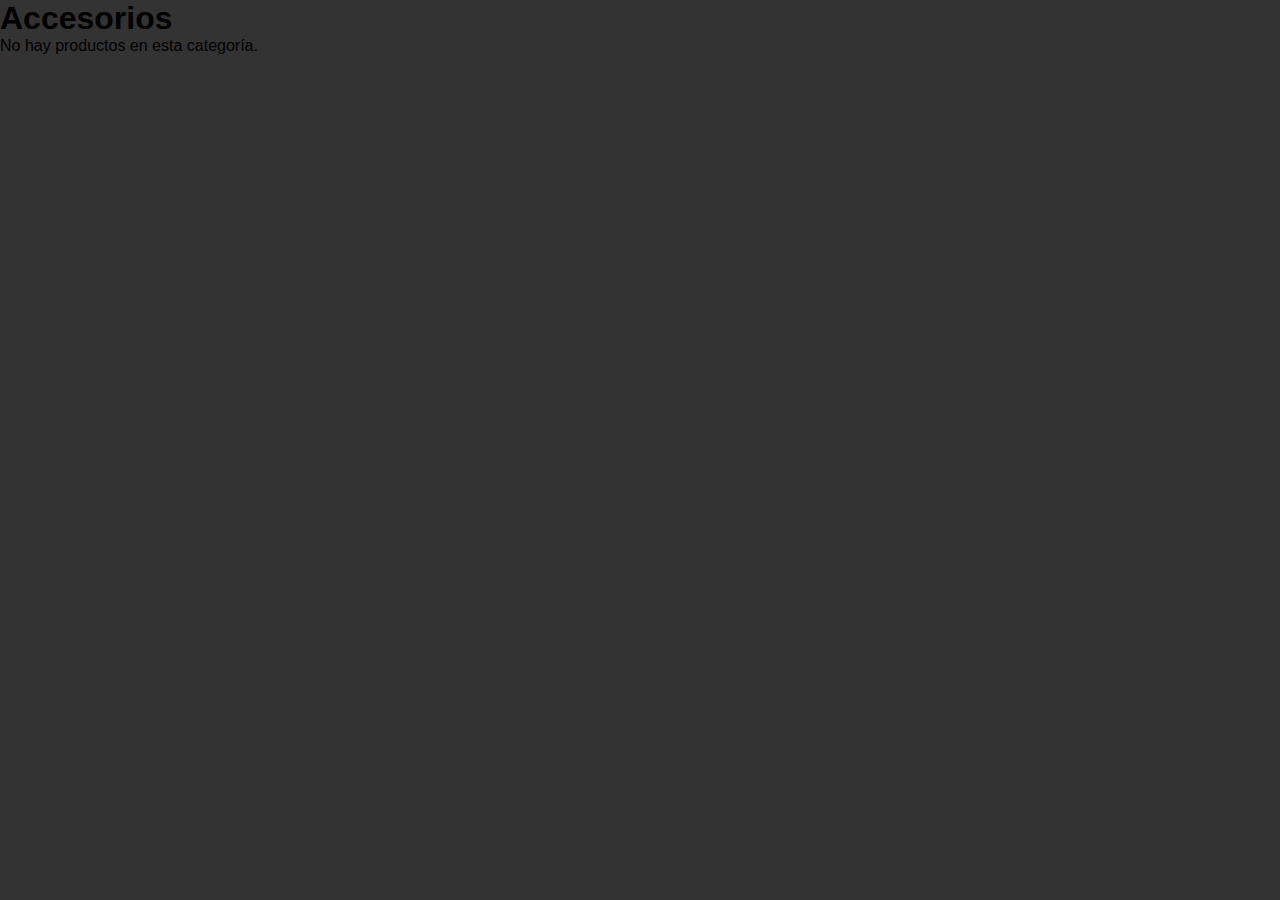
<file: accesorios.html>
<!DOCTYPE html>
<html lang="es">
<head>
    <meta charset="UTF-8">
    <meta name="viewport" content="width=device-width, initial-scale=1.0">
    <title>Accesorios</title>
    <link rel="stylesheet" href="MainPage.css">
</head>
<body>
    <h1>Accesorios</h1>
    <div class="product-grid">
        <!-- Aquí se mostrarán los productos de la categoría "Accesorios" -->
    </div>
    <script src="categoria.js"></script>
</body>
</html>
</file>
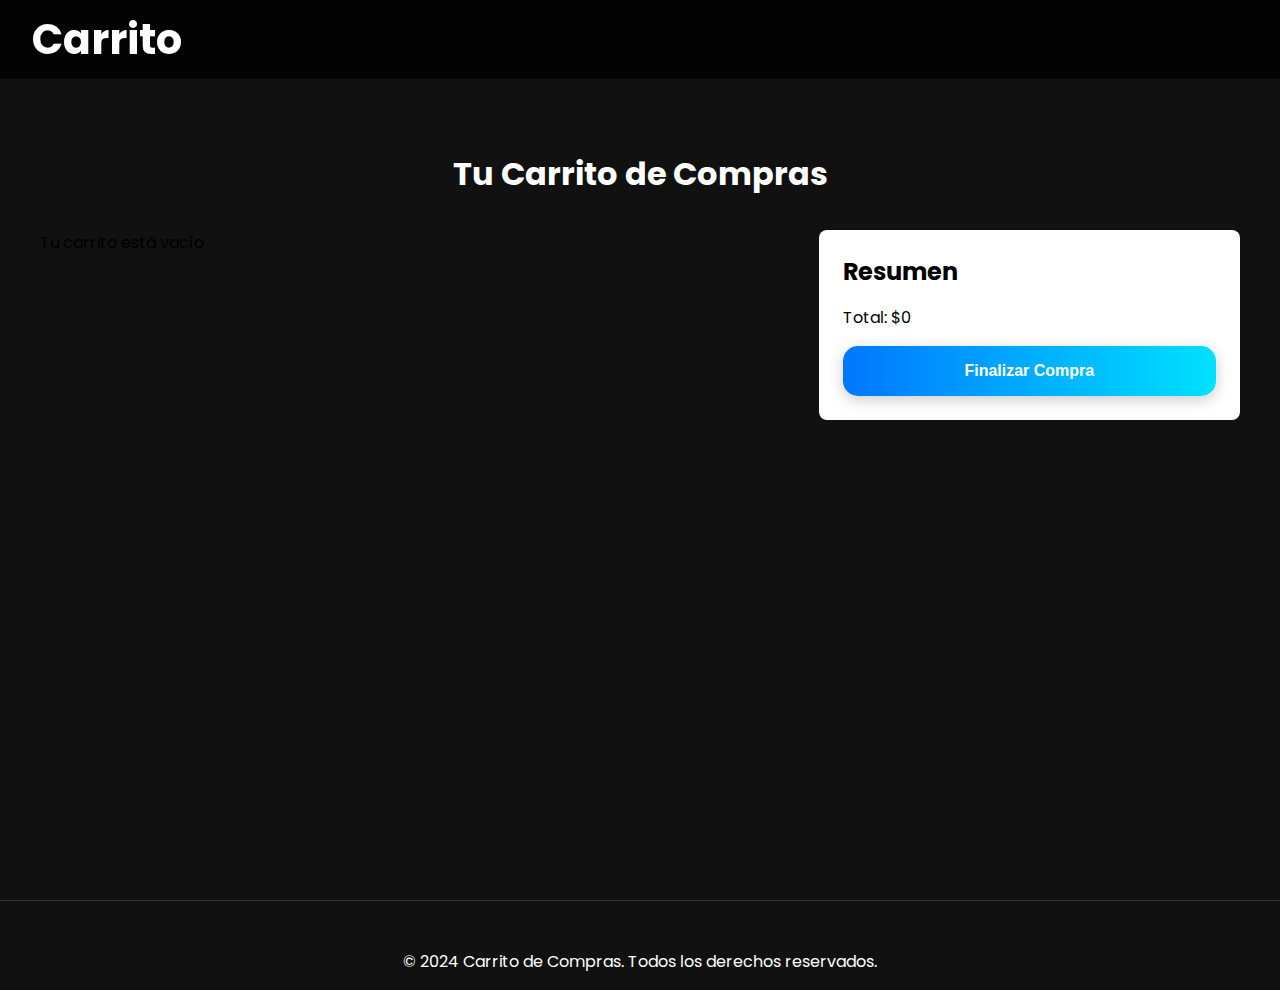
<file: carrito.html>
<!DOCTYPE html>
<html lang="es">
<head>
    <meta charset="UTF-8">
    <meta name="viewport" content="width=device-width, initial-scale=1.0">
    <title>Carrito de Compras</title>
    <link rel="stylesheet" href="carrito.css">
    <link href="https://fonts.googleapis.com/css2?family=Poppins:wght@300;400;600&display=swap" rel="stylesheet">
</head>
<body>
    <header>
        <nav>
            <div class="logo">
                <h1 style="color: white;">Carrito</h1>
            </div>
        </nav>
    </header>

    <section class="cart-page">
        <h1>Tu Carrito de Compras</h1>
        <div class="cart-container">
            <!-- Contenedor para mostrar los productos en el carrito -->
            <div class="cart-items">
                <!-- Los productos se cargarán aquí mediante JavaScript -->
            </div>

            <!-- Resumen del carrito -->
            <div class="cart-summary">
                <h2>Resumen</h2>
                <div id="cartTotalContainer">
                    <p>Total: <span id="cartTotal">$0</span></p>
                </div>
                <button class="checkout-btn" onclick="finalizarCompra()">Finalizar Compra</button>
            </div>
        </div>
    </section>

    <!-- Notificaciones flotantes -->
    <div id="toast-container"></div>

    <footer>
        <p>© 2024 Carrito de Compras. Todos los derechos reservados.</p>
    </footer>

    <script src="carrito.js"></script>
</body>
</html>
</file>
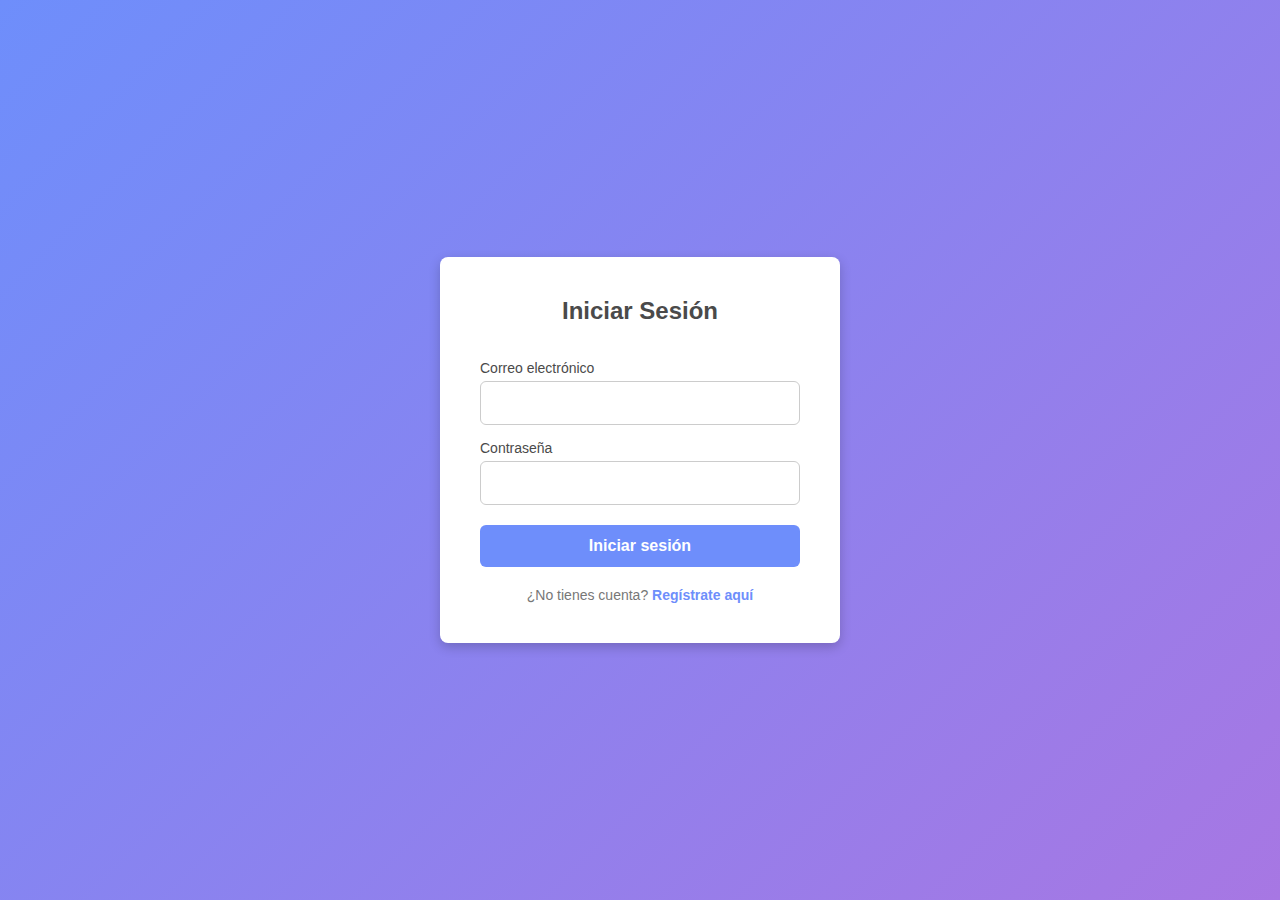
<file: login.html>
<!DOCTYPE html>
<html lang="es">
<head>
    <meta charset="UTF-8">
    <meta name="viewport" content="width=device-width, initial-scale=1.0">
    <link rel="stylesheet" href="login.css">
    <title>Iniciar Sesión</title>
    <link rel="stylesheet" href="login.css">
</head>
<body>
    <div class="login-container">
        <h2>Iniciar Sesión</h2>
        <form id="login-form">
            <label for="email">Correo electrónico</label>
            <input type="email" id="email" name="email" required>

            <label for="password">Contraseña</label>
            <input type="password" id="password" name="password" required>

            <button type="submit">Iniciar sesión</button>
        </form>
        <p>¿No tienes cuenta? <a href="z.html">Regístrate aquí</a></p>
    </div>

    <script src="login.js"></script>
</body>
</html>
</file>
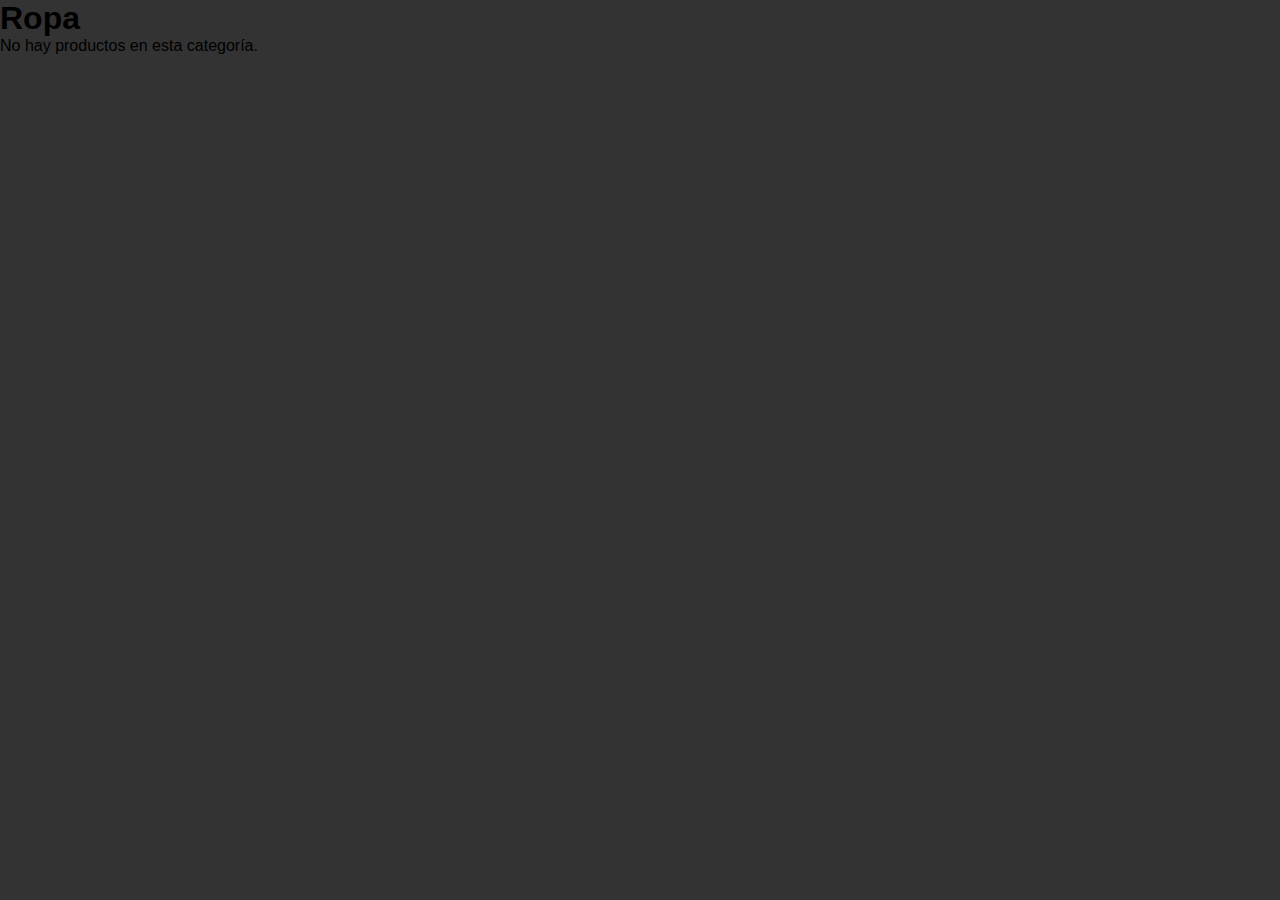
<file: ropa.html>
<!DOCTYPE html>
<html lang="es">
<head>
    <meta charset="UTF-8">
    <meta name="viewport" content="width=device-width, initial-scale=1.0">
    <title>Ropa</title>
    <link rel="stylesheet" href="MainPage.css">
</head>
<body>
    <h1>Ropa</h1>
    <div class="product-grid">
                <!-- Aquí se supone que salen los productos de la categoría "Ropa" -->
    </div>
    <script src="categoria.js"></script>
</body>
</html>
</file>
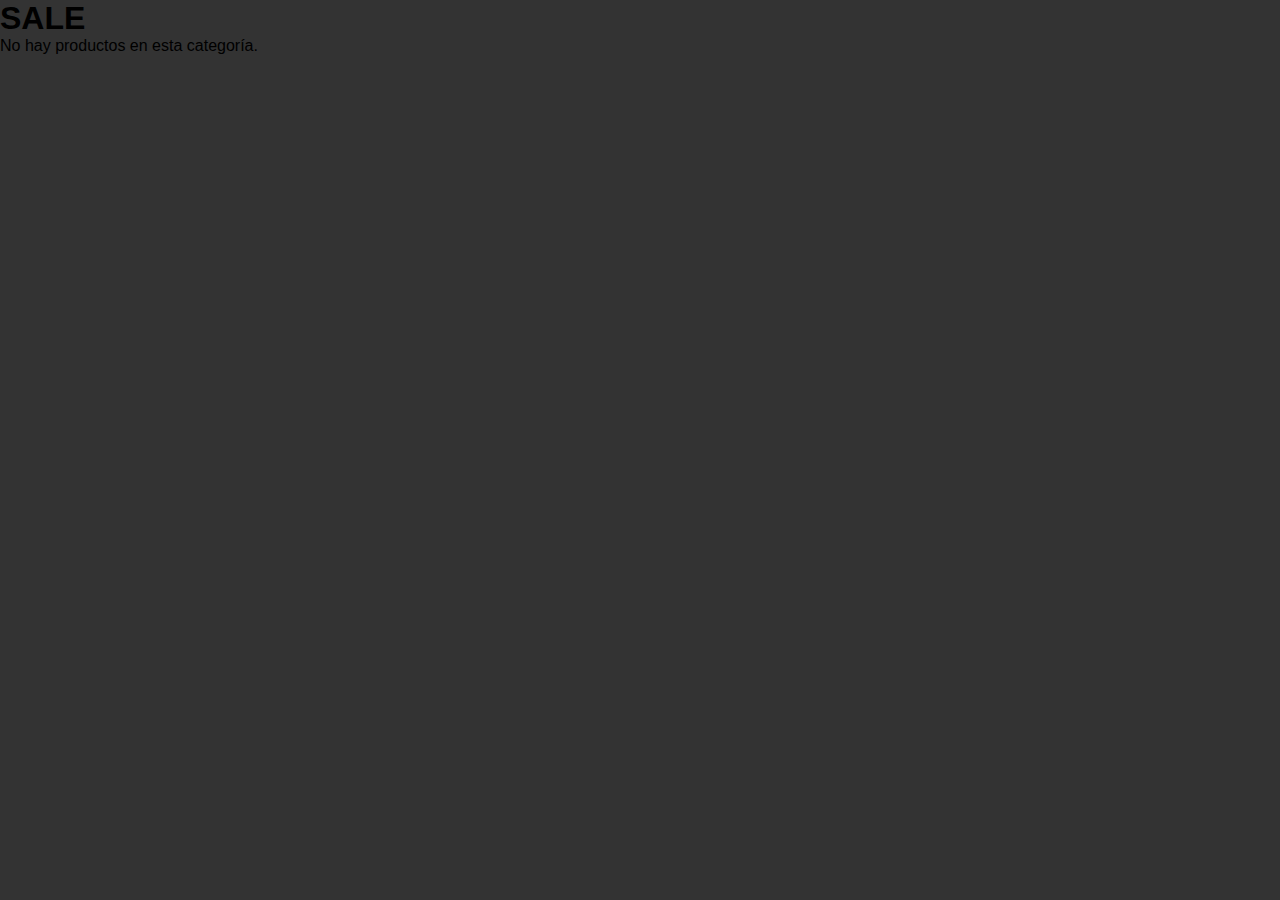
<file: sale.html>
<!DOCTYPE html>
<html lang="es">
<head>
    <meta charset="UTF-8">
    <meta name="viewport" content="width=device-width, initial-scale=1.0">
    <title>SALE</title>
    <link rel="stylesheet" href="MainPage.css">
</head>
<body>
    <h1>SALE</h1>
    <div class="product-grid">
        <!-- Aquí se mostrarán los productos en oferta -->
    </div>
    <script src="categoria.js"></script>
</body>
</html>
</file>
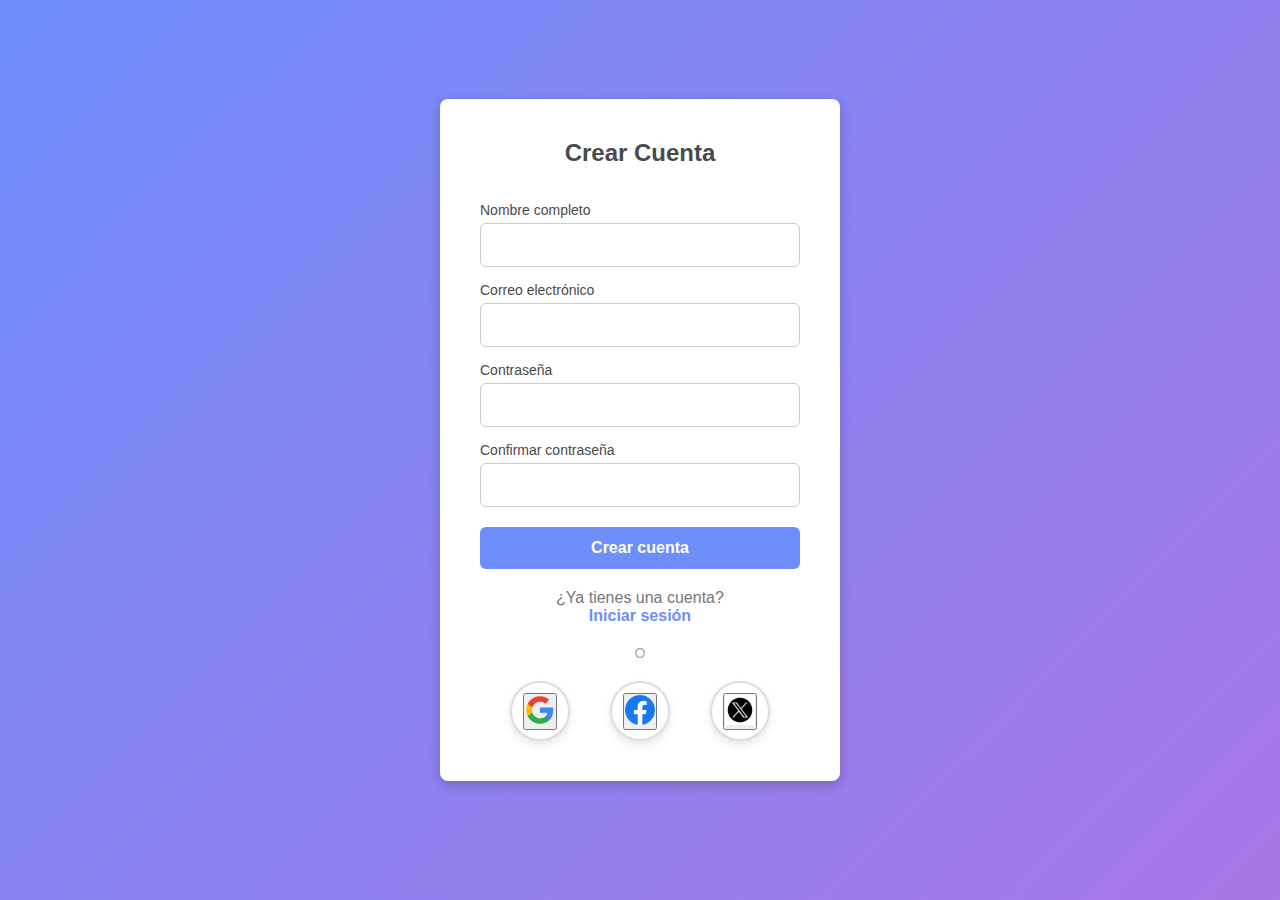
<file: z.html>
<!DOCTYPE html>
<html lang="es">
<head>
    <meta charset="UTF-8">
    <meta name="viewport" content="width=device-width, initial-scale=1.0">
    <link rel="stylesheet" href="z.css">
    <title>Crear Cuenta</title>
</head>
<body>
    <div class="container">
        <div class="card">
            <h2>Crear Cuenta</h2>
            <form id="register-form">
                <label for="nombre">Nombre completo</label>
                <input type="text" id="nombre" name="nombre" required>
                
                <label for="email">Correo electrónico</label>
                <input type="email" id="email" name="email" required>
                
                <label for="password">Contraseña</label>
                <input type="password" id="password" name="password" required>
                
                <label for="confirm-password">Confirmar contraseña</label>
                <input type="password" id="confirm-password" name="confirm-password" required>
                
                <button type="submit">Crear cuenta</button>
            </form>
        </div>
        
        <div class="card login-card">
            <p>¿Ya tienes una cuenta?</p>
            <a href="/iniciar-sesion" class="login-link">Iniciar sesión</a>
        </div>

        <div class="divider">
            <span>O</span>
        </div>

        <div class="container2">
            <!-- Botón de Google -->
            <a href="https://www.google.com" target="_blank" class="google-btn">
                <button>
                    <img src="Assets/Google__G__logo.svg.png" alt="Google Logo">
                </button>
            </a>

            <!-- Botón de Facebook -->
            <a href="https://www.facebook.com" target="_blank" class="facebook-btn">
                <button>
                    <img src="Assets/Facebook_Logo_(2019).png.webp" alt="Facebook Logo">
                </button>
            </a>

            <!-- Botón de Twitter X -->
            <a href="https://www.twitter.com" target="_blank" class="X-btn">
                <button>
                    <img src="Assets/nuevo-logotipo-twitter-x-2023-descarga-vector-oficial-logotipo-twitter-x_691560-10797.avif" alt="Twitter X Logo">
                </button>
            </a>
        </div>
    </div>
    
    <script src="registro.js"></script>
</body>
</html>
</file>
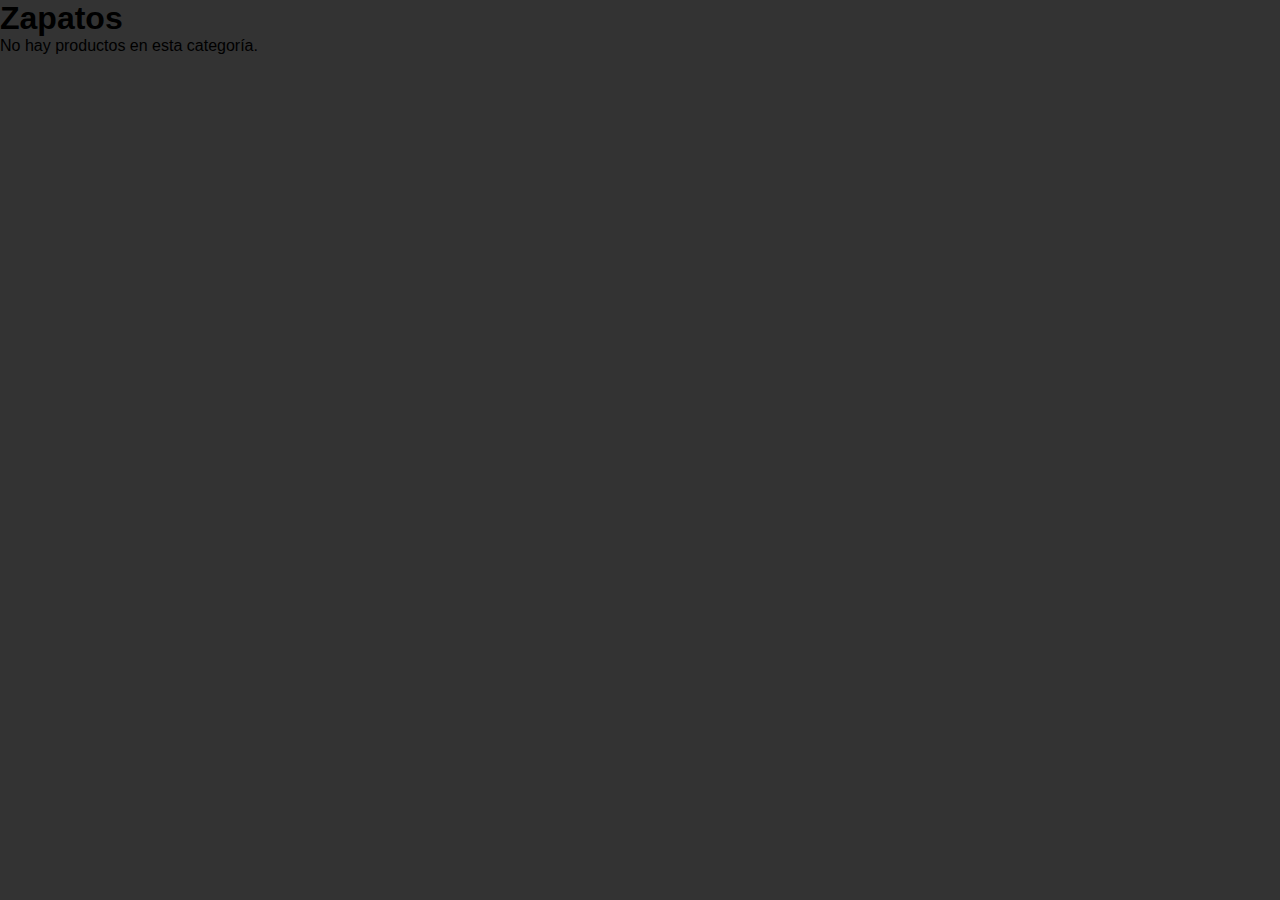
<file: zapatos.html>
<!DOCTYPE html>
<html lang="es">
<head>
    <meta charset="UTF-8">
    <meta name="viewport" content="width=device-width, initial-scale=1.0">
    <title>Zapatos</title>
    <link rel="stylesheet" href="MainPage.css">
</head>
<body>
    <h1>Zapatos</h1>
    <div class="product-grid">
        <!-- Aquí se mostrarán los productos de la categoría "Zapatos" -->
    </div>
    <script src="categoria.js"></script>
</body>
</html>
</file>
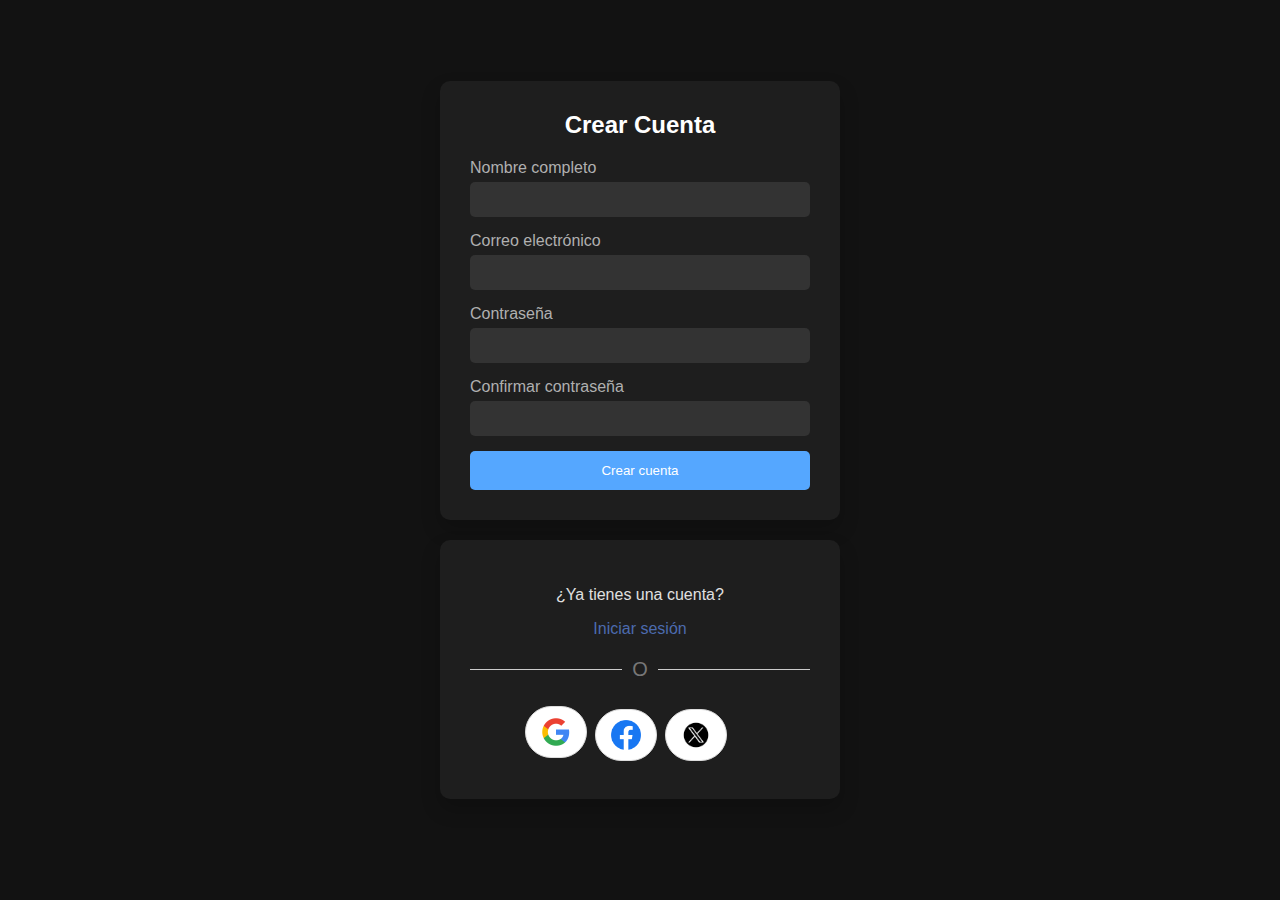
<file: Crear Cuenta/z.html>
<!DOCTYPE html>
<html lang="es">
    <link rel="stylesheet" href="z.css">
<head>
    <body>
        <div class="container">
            <div class="card">
                <h2>Crear Cuenta</h2>
                <form action="#" method="post">
                    <label for="nombre">Nombre completo</label>
                    <input type="text" id="nombre" name="nombre" required>
                    
                    <label for="email">Correo electrónico</label>
                    <input type="email" id="email" name="email" required>
                    
                    <label for="password">Contraseña</label>
                    <input type="password" id="password" name="password" required>
                    
                    <label for="confirm-password">Confirmar contraseña</label>
                    <input type="password" id="confirm-password" name="confirm-password" required>
                    
                    <button type="submit">Crear cuenta</button>
                </form>
            </div>
            
            <div class="card login-card">
                <p>¿Ya tienes una cuenta?</p>
                <a href="/iniciar-sesion" class="login-link">Iniciar sesión</a>
            </form>
            <div class="divider">
                <span>O</span>
            </div>
            <div class="container2">
            <button class="google-btn">
                <img src="Google__G__logo.svg.png" alt="Google__G__logo">
                
            </button>
            <button class="facebook-btn">
                <img src="Facebook_Logo_(2019).png.webp" alt="Facebook_F_Logo">
                
            </button>
            <button class="X-btn">
                <img src="nuevo-logotipo-twitter-x-2023-descarga-vector-oficial-logotipo-twitter-x_691560-10797.avif" 
                alt="Twitter_X_Logo">
            
            </div>
        </div>
</body>
</html>
</file>
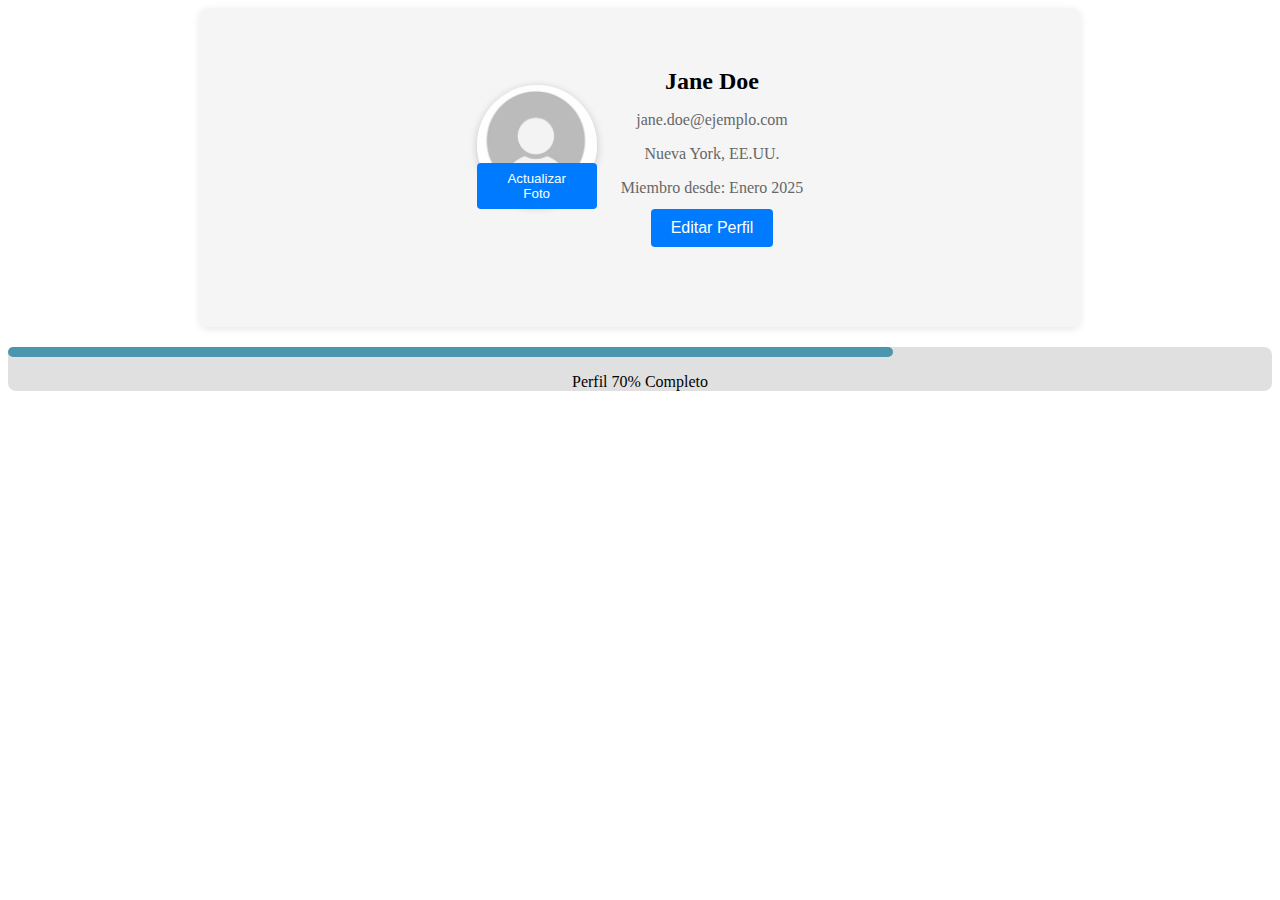
<file: Perfil de Usuario/x.html>
<!DOCTYPE html>
<html lang="es">
<head>
    <meta charset="UTF-8">
    <meta name="viewport" content="width=device-width, initial-scale=1.0">
    <title>Perfil - Tienda de Ropa</title>
    <link rel="stylesheet" href="x.css">
</head>
<body>
    <div class="perfil-contenedor">
        <div class="perfil-header">
          <div class="perfil-imagen">
            <img src="foto.png" alt="Foto de Perfil">
            <button class="actualizar-foto">Actualizar Foto</button>
          </div>
          <div class="perfil-info">
            <h2 class="perfil-nombre">Jane Doe</h2>
            <p class="perfil-email">jane.doe@ejemplo.com</p>
            <p class="perfil-ubicacion">Nueva York, EE.UU.</p>
            <p class="perfil-desde">Miembro desde: Enero 2025</p>
            <button class="editar-perfil-btn">Editar Perfil</button>
          </div>
        </div>
        <div class="perfil-estadisticas">
          <!-- Contenido de estadísticas -->
        </div>
        <div class="perfil-preferencias">
          <!-- Contenido de preferencias -->
        </div>
      </div>
      
      <div class="editar-perfil-modal hidden">
        <div class="modal-content">
          <span class="close-button">&times;</span>
          <h2>Editar Perfil</h2>
          <form>
            <label for="nombre">Nombre:</label>
            <input type="text" id="nombre" value="Jane Doe">
            <label for="email">Email:</label>
            <input type="email" id="email" value="jane.doe@ejemplo.com">
            <label for="ubicacion">Ubicación:</label>
            <input type="text" id="ubicacion" value="Nueva York, EE.UU.">
            <button type="submit" class="guardar-perfil-btn">Guardar</button>
          </form>
        </div>
      </div>
      <div class="perfil-progreso">
        <div class="barra-progreso" style="width: 70%;"></div>
        <p>Perfil 70% Completo</p>
    </div>
    <div id="notificacion" class="notificacion hidden">Perfil actualizado con éxito!</div>    

     <script src="x.js"></script>         
</body>
</html>
</file>
<file: MainPage.css>
* {
    margin: 0;
    padding: 0;
    box-sizing: border-box;
}

body {
    font-family: Arial, sans-serif;
    background-color: rgba(0, 0, 0, 0.8);
}

header {
    background-color: rgba(0, 0, 0, 0.8);
    position: fixed;
    width: 100%;
    z-index: 1000;
    padding: 0.5rem 2rem;
    font-size: 1.3rem;
}

nav {
    display: flex;
    justify-content: space-between;
    align-items: center;
}

.logo {
    display: flex;
    align-items: center;
}

.logo img {
    height: 100%; 
    width: auto;
    max-width: 150px; /
}

.logo img {
    max-height: 70% !important;
    width: auto !important;
    object-fit: contain !important;
}

.about-us {
    background-color: #111;
    padding: 4rem 2rem;
}

.about-container {
    display: flex;
    max-width: 1200px;
    margin: 0 auto;
    align-items: center;
}

.about-image {
    flex: 1;
    margin-right: 1.6rem;
}

.about-image img {
    width: 70%;
    height: auto;
    border-radius: 15px;
    box-shadow: 0 6px 15px rgba(255, 255, 255, 0.436);
    transition: transform 0.4s ease;
}

.about-image img:hover {
    transform: translateY(-7px); /* Efecto pal mouse */
}


.about-content {
    flex: 1;
}

.about-content h2 {
    color: #259dff;
    font-size: 2rem;
    margin-bottom: 1rem;
}

.about-content p {
    color: #ffffff;
    line-height: 1.6;
}

@media (max-width: 768px) {
    .about-container {
        flex-direction: column;
    }

    .about-image {
        margin-right: 0;
        margin-bottom: 2rem;
    }
}

.menu {
    display: flex;
    list-style-type: none;
    gap: 2rem;
    margin: 0;
    padding: 0;
}

.menu a {
    color: #ffffff;
    text-decoration: none;
    font-weight: 500;
    transition: opacity 0.3s ease;
}

.menu a:hover {
    opacity: 0.8;
}

.icons {
    display: flex;
    gap: 1rem;
    size: 4rem;
}

.cart-icon, .profile-icon {
    color: #ffffff;
    font-size: 2rem;
    text-decoration: none;
}

.profile-icon {
    color: #ffd700; /* Dorado */
}

/* Responsive design */ 
@media (max-width: 768px) {
    nav {
        flex-direction: column;
        align-items: flex-start;
    }

    .menu {
        margin-top: 1rem;
        flex-direction: column;
        align-items: flex-start;
        width: 100%;
    }

    .icons {
        margin-top: 1rem;
    }
}
.cart-icon {
    color: #ffffff;
    font-size: 1.2rem;
    text-decoration: none;
}

.profile-icon {
    color: #259dff;
    font-size: 1.2rem;
    text-decoration: none;
}

.main-page {
    padding-top: 80px; 
    background-color: #111;
    color: #fff;
}

.search-section {
    background-color: #222;
    padding: 2rem;
    text-align: center;
}

.search-form {
    display: flex;
    justify-content: center;
    margin-top: 1rem;
}

.search-form input {
    padding: 0.5rem 1rem;
    font-size: 1rem;
    border: none;
    border-radius: 4px 0 0 4px;
    width: 300px;
}

.search-form button {
    padding: 0.5rem 1rem;
    font-size: 1rem;
    border: none;
    background-color: #63b9fa;
    color: #000;
    border-radius: 0 7px 7px 0;
    cursor: pointer;
}

.product-list, .favorites {
    padding: 2rem;
}

.product-list h2 {
    text-align: center;
    margin-bottom: 4.5rem;
    color: #ffffff;
    font-size: 2rem;
}

.product-grid {
    display: grid;
    grid-template-columns: repeat(auto-fill, minmax(250px, 1fr));
    gap: 3rem;
}

.product-card {
    background-color: #222;
    border-radius: 10px;
    overflow: hidden;
    box-shadow: 0 4px 6px rgba(0, 0, 0, 0.1);
    transition: transform 0.3s ease, box-shadow 0.3s ease;
}

.product-card:hover {
    transform: translateY(-25px);
}
                                                    /* TARJETA PRINCIPAL*/

.product-card img {
    width: 100%;
    height: 300px;
    object-fit: cover;
}

.product-info {
    padding: 1rem;
}

.product-info h3 {
    margin: 0 0 0.5rem 0;
    font-size: 1.2rem;
}

.favorites {
    padding: 2rem;
    background-color: #111;
}

.favorite-btn {
    display: block;
    width: 100%;
    padding: 1rem;
    background-color: #63b9fa;
    color: #000;
    border: none;
    border-radius: 15px;
    font-size: 1rem;
    font-weight: bold;
    cursor: pointer;
    margin-top: 1rem;
    transition: background-color 0.3s ease;
}

.checkout-btn:hover {
    background-color: #00e1ff;
}

.favorites h2 {
    color: #ffffff;
    text-align: center;
    margin-bottom: 4rem;
    font-size: 2rem;
}

.favorite-items {
    display: flex;
    flex-direction: column;
    gap: 1.5rem;
}

.favorite-card {
    display: flex;
    background-color: #222;
    border-radius: 8px;
    overflow: hidden;
    margin-left: 100px;
    margin-right: 100px;
    margin-bottom: 20px;
    box-shadow: 0 4px 6px rgba(0, 0, 0, 0.1);
    transition: transform 0.3s ease, box-shadow 0.3s ease;
}

.favorite-card:hover {
    transform: translateY(-20px);
    box-shadow: 0 6px 12px rgba(0, 0, 0, 0.2);
}


.favorite-card img {
    width: auto;
    height: 300px;
    object-fit: cover;
    flex-direction: row;
}

.favorite-info {
    flex: 1;
    padding: 1.5rem;
    display: flex;
    flex-direction: column;
}

.favorite-info h3 {
    margin: 0 0 0.5rem 0;
    font-size: 1.4rem;
    color: #ffffff;
}

.favorite-info .price {
    font-size: 1.2rem;
    font-weight: bold;
    margin-bottom: 0.5rem;
}

.favorite-info .description {
    font-size: 0.9rem;
    margin-bottom: 1rem;
    color: #ccc;
}

.favorite-actions {
    display: flex;
    justify-content: space-between;
    align-items: center;
    margin-top: auto;
}

.add-to-cart {
    padding: 0.5rem 1rem;
    background-color: #63b9fa;
    color: #000;
    border: none;
    border-radius: 10px;
    cursor: pointer;
    transition: background-color 0.3s ease;
}

.add-to-cart:hover {
    background-color: #ffeb3b;
}

.remove-favorite {
    background: none;
    border: none;
    color: #ff4136;
    font-size: 1.2rem;
    cursor: pointer;
    transition: color 0.3s ease;
}

.remove-favorite:hover {
    color: #ff725c;
}

                                                /* Responsive design */
@media (max-width: 768px) {
    .favorite-card {
        flex-direction: column;
    }

    .favorite-card img {
        width: 100%;
        height: 200px;
    }
}

                                                /* SECCIÓN CON LOS TIPOS DE COSAS */

.container {
    max-width: 1200px;
            margin: 0 auto;
            padding: 40px 20px;
}

.container h2 {
    color: #ffffff;
    text-align: center;
    margin-bottom: 4rem;
    font-size: 2rem;
}

.categories-grid {
            display: grid;
            grid-template-columns: repeat(auto-fit, minmax(250px, 1fr));
            gap: 30px;
 }
 .category-card {
            background-color: #1e1e1e;
            border-radius: 10px;
            overflow: hidden;
            transition: transform 0.3s ease, box-shadow 0.3s ease;
}
.category-card:hover {
            transform: translateY(-20px);
            box-shadow: 0 10px 20px rgba(0, 0, 0, 0.2);
}
.category-image {
            height: 200px;
            overflow: hidden;
}
.category-image img {
            width: 100%;
            height: 300px;
            object-fit: cover;
            transition: transform 0.3s ease;
}
.category-card:hover .category-image img {
            transform: scale(1.30);
}
.category-content {
            padding: 20px;
            text-align: center;
 }
.category-title {
    font-size: 24px;
            margin-bottom: 20px;
            font-weight: bold;
}
.search-more-btn {
            background-color: #63b9fa;
            color: #fff;
            border: none;
            padding: 10px 20px;
            font-size: 16px;
            cursor: pointer;
            border-radius: 10px;
            transition: background-color 0.4s ease;
}
.search-more-btn:hover {
            background-color: #444;
}


footer {
    background-color: #111;
    color: #fff;
    padding: 3rem 2rem 1rem;
    border-top: 1px solid #333;
}

.footer-content {
    display: flex;
    justify-content: space-between;
    flex-wrap: wrap;
    max-width: 1200px;
    margin: 0 auto;
}

.footer-section {
    flex: 1;
    margin-bottom: 2rem;
    min-width: 200px;
}

.footer-section h3 {
    color: #259dff;
    margin-bottom: 1rem;
}

.footer-section ul {
    list-style-type: none;
    padding: 0;
}

.footer-section ul li {
    margin-bottom: 0.5rem;
}

.footer-section a {
    color: #fff;
    text-decoration: none;
    transition: color 0.3s ease;
}

.footer-section a:hover {
    color: #ffffff;
}

.footer-bottom {
    text-align: center;
    margin-top: 2rem;
    padding-top: 1rem;
    border-top: 1px solid #333;
}

@media (max-width: 768px) {
    .footer-content {
        flex-direction: column;
    }
    
    .footer-section {
        margin-bottom: 2rem;
    }
}

/* Botones estilizados */
.btn-details, .btn-add {
    display: inline-block;
    margin: 0.5rem 0;
    padding: 0.8rem 1.5rem;
    text-decoration: none;
    font-size: 1rem;
    border-radius: 8px;
    font-weight: bold;
    transition: all 0.3s ease;
}

.btn-details {
    background-color: #63b9fa;
    color: #000;
}

.btn-details:hover {
    background-color: #0077ff;
    color: #fff;
}

.btn-add {
    background-color: #ffd700;
    color: #000;
    border: none;
    cursor: pointer;
}

.btn-add:hover {
    background-color: #ffc107;
    transform: scale(1.05);
}
</file>
<file: carrito.css>
* {
    margin: 0;
    padding: 0;
    box-sizing: border-box;
}

body {
    font-family: 'Poppins', Arial, sans-serif;
    background-color: rgba(0, 0, 0, 0.8);
}

header {
    background-color: rgba(0, 0, 0, 0.8);
    position: fixed;
    width: 100%;
    z-index: 1000;
    padding: 0.5rem 2rem;
    font-size: 1.3rem;
}

nav {
    display: flex;
    justify-content: space-between;
    align-items: center;
}

.logo img {
    max-height: 70%;
    width: auto;
    object-fit: contain;
}

.about-us {
    background-color: #111;
    padding: 4rem 2rem;
}

.cart-page {
    padding: 150px 2rem 2rem;
    background-color: #111;
    min-height: 100vh;
}

.cart-page h1 {
    color: #ffffff;
    text-align: center;
    margin-bottom: 2rem;
}

.cart-container {
    display: flex;
    gap: 2rem;
    max-width: 1200px;
    margin: 0 auto;
}

.cart-items {
    flex: 2;
}

.cart-item {
    display: flex;
    align-items: center;
    background: linear-gradient(145deg, #222, #333);
    border-radius: 12px;
    box-shadow: 0 6px 10px rgba(0, 0, 0, 0.5);
    padding: 1.5rem;
    margin-bottom: 1.5rem;
    transition: transform 0.3s ease;
}

.cart-item:hover {
    transform: scale(1.03);
}

.cart-item img {
    width: 100px;
    height: 100px;
    object-fit: cover;
    border-radius: 4px;
    margin-right: 1rem;
    transition: transform 0.3s ease, box-shadow 0.3s ease;
}

.cart-item img:hover {
    transform: scale(1.1);
    box-shadow: 0 4px 10px rgba(255, 255, 255, 0.5);
}

.item-details {
    flex: 1;
}

.item-details h3 {
    color: #fff;
    margin-bottom: 0.5rem;
}

.item-price {
    color: #5199f9;
    font-weight: bold;
}

.item-quantity {
    display: flex;
    align-items: center;
    margin: 0 1rem;
}

.quantity-btn {
    background-color: #333;
    color: #fff;
    border: none;
    width: 30px;
    height: 30px;
    font-size: 1rem;
    cursor: pointer;
    transition: background-color 0.3s ease, transform 0.2s ease;
}

.quantity-btn:hover {
    background-color: #555;
    transform: scale(1.1);
}

.item-quantity input {
    width: 40px;
    text-align: center;
    margin: 0 0.5rem;
    background-color: #444;
    color: #fff;
    border: none;
    padding: 0.25rem;
}

.remove-item {
    background: none;
    border: none;
    color: #ff4136;
    cursor: pointer;
    font-size: 1.2rem;
}

.cart-summary {
    flex: 1;
    background-color: #ffffff;
    padding: 1.5rem;
    border-radius: 8px;
    align-self: flex-start;
}

.cart-summary h2 {
    color: #000000;
    margin-bottom: 1rem;
}

.summary-item {
    display: flex;
    justify-content: space-between;
    margin-bottom: 0.5rem;
}

.summary-item.total {
    border-top: 1px solid #444;
    padding-top: 0.5rem;
    margin-top: 0.5rem;
    font-weight: bold;
}

.checkout-btn {
    display: block;
    width: 100%;
    padding: 1rem;
    background: linear-gradient(to right, #0077ff, #00e1ff);
    color: #fff;
    border: none;
    border-radius: 15px;
    font-size: 1rem;
    font-weight: bold;
    cursor: pointer;
    margin-top: 1rem;
    box-shadow: 0 4px 15px rgba(0, 0, 0, 0.2);
    transition: background-color 0.3s ease;
}

.checkout-btn:hover {
    background: linear-gradient(to right, #0057cc, #00bfff);
}

.toast {
    position: fixed;
    bottom: 20px;
    right: 20px;
    background: #0077ff;
    color: #fff;
    padding: 1rem;
    border-radius: 8px;
    box-shadow: 0 4px 10px rgba(0, 0, 0, 0.2);
    animation: fadein 0.5s, fadeout 0.5s 2.5s;
}

@keyframes fadein {
    from {
        opacity: 0;
    }
    to {
        opacity: 1;
    }
}

@keyframes fadeout {
    from {
        opacity: 1;
    }
    to {
        opacity: 0;
    }
}

footer {
    background-color: #111;
    color: #fff;
    padding: 3rem 2rem 1rem;
    border-top: 1px solid #333;
    text-align: center;
}
</file>
<file: login.css>
* {
    margin: 0;
    padding: 0;
    box-sizing: border-box;
    font-family: Arial, sans-serif;
}

body {
    display: flex;
    justify-content: center;
    align-items: center;
    height: 100vh;
    background: linear-gradient(135deg, #6e8efb, #a777e3);
    color: #333;
}

/* Contenedor del formulario */
.login-container {
    background: #fff;
    padding: 40px;
    width: 100%;
    max-width: 400px;
    border-radius: 8px;
    box-shadow: 0px 4px 12px rgba(0, 0, 0, 0.2);
    text-align: center;
}

/* Título */
.login-container h2 {
    margin-bottom: 20px;
    color: #4a4a4a;
    font-size: 24px;
}

/* Estilo para el formulario */
form {
    display: flex;
    flex-direction: column;
}

label {
    margin-top: 15px;
    font-size: 14px;
    color: #4a4a4a;
    text-align: left;
}

input[type="email"],
input[type="password"] {
    margin-top: 5px;
    padding: 12px;
    border-radius: 6px;
    border: 1px solid #ccc;
    outline: none;
    font-size: 16px;
    transition: all 0.3s;
}

input[type="email"]:focus,
input[type="password"]:focus {
    border-color: #6e8efb;
    box-shadow: 0 0 8px rgba(110, 142, 251, 0.3);
}

/* Botón de inicio de sesión */
button[type="submit"] {
    margin-top: 20px;
    padding: 12px;
    font-size: 16px;
    font-weight: bold;
    color: #fff;
    background: #6e8efb;
    border: none;
    border-radius: 6px;
    cursor: pointer;
    transition: background 0.3s;
}

button[type="submit"]:hover {
    background: #5a78e3;
}

/* Enlace a registro */
p {
    margin-top: 20px;
    font-size: 14px;
    color: #777;
}

p a {
    color: #6e8efb;
    text-decoration: none;
    font-weight: bold;
}

p a:hover {
    text-decoration: underline;
}
</file>
<file: z.css>
/* Estilo general */
* {
    margin: 0;
    padding: 0;
    box-sizing: border-box;
    font-family: Arial, sans-serif;
}

body {
    display: flex;
    justify-content: center;
    align-items: center;
    height: 100vh;
    background: linear-gradient(135deg, #6e8efb, #a777e3);
    color: #333;
}

/* Contenedor del formulario de registro */
.container {
    background: #fff;
    padding: 40px;
    width: 100%;
    max-width: 400px;
    border-radius: 8px;
    box-shadow: 0px 4px 12px rgba(0, 0, 0, 0.2);
    text-align: center;
    margin-bottom: 20px;
}

.container h2 {
    color: #4a4a4a;
    font-size: 24px;
    margin-bottom: 20px;
}

form {
    display: flex;
    flex-direction: column;
}

label {
    margin-top: 15px;
    font-size: 14px;
    color: #4a4a4a;
    text-align: left;
}

input[type="text"],
input[type="email"],
input[type="password"] {
    margin-top: 5px;
    padding: 12px;
    border-radius: 6px;
    border: 1px solid #ccc;
    outline: none;
    font-size: 16px;
    transition: all 0.3s;
}

input[type="text"]:focus,
input[type="email"]:focus,
input[type="password"]:focus {
    border-color: #6e8efb;
    box-shadow: 0 0 8px rgba(110, 142, 251, 0.3);
}

/* Botón de Crear Cuenta */
button[type="submit"] {
    margin-top: 20px;
    padding: 12px;
    font-size: 16px;
    font-weight: bold;
    color: #fff;
    background: #6e8efb;
    border: none;
    border-radius: 6px;
    cursor: pointer;
    transition: background 0.3s;
}

button[type="submit"]:hover {
    background: #5a78e3;
}

/* Tarjeta de inicio de sesión */
.login-card {
    margin-top: 20px;
    color: #777;
}

.login-card a {
    color: #6e8efb;
    text-decoration: none;
    font-weight: bold;
}

.login-card a:hover {
    text-decoration: underline;
}

/* Línea divisoria para otras opciones de inicio de sesión */
.divider {
    margin-top: 20px;
    color: #aaa;
    font-size: 14px;
    text-align: center;
}

.divider span {
    background: #fff;
    padding: 0 10px;
}

/* Contenedor y estilo de los botones de redes sociales */
.container2 {
    display: flex;
    justify-content: center;
    gap: 20px;
    margin-top: 20px;
}

.google-btn, .facebook-btn, .X-btn {
    display: flex;
    align-items: center;
    justify-content: center;
    width: 60px;
    height: 60px;
    background-color: #fff;
    border: 2px solid #ddd;
    border-radius: 50%;
    cursor: pointer;
    transition: all 0.3s ease;
    box-shadow: 0 4px 8px rgba(0, 0, 0, 0.1);
    margin: 0 10px;
}

/* Efecto hover en los botones */
.google-btn:hover, .facebook-btn:hover, .X-btn:hover {
    background-color: #f1f1f1;
    transform: scale(1.1);
    box-shadow: 0 6px 12px rgba(0, 0, 0, 0.2);
}

/* Icono dentro del botón */
.google-btn img, .facebook-btn img, .X-btn img {
    width: 30px;
    height: 30px;
}
</file>
<file: Crear Cuenta/z.css>
body {
    font-family: Arial, sans-serif;
    margin: 0;
    padding: 0;
    background-color: #121212;
    color: #e0e0e0;
    display: flex;
    justify-content: center;
    align-items: center;
    min-height: 100vh;
}
.container {
    width: 100%;
    max-width: 400px;
    padding: 20px;
}
.card {
    background-color: #1e1e1e;
    border-radius: 10px;
    padding: 30px;
    box-shadow: 0 10px 20px rgba(0, 0, 0, 0.2);
    margin-bottom: 20px;
    transition: transform 0.3s ease, box-shadow 0.3s ease;
}
.card:hover {
    transform: translateY(-10px);
    box-shadow: 0 15px 30px rgba(0, 0, 0, 0.3);
}
h2 {
    margin-top: 0;
    margin-bottom: 20px;
    text-align: center;
    color: #fff;
}
form {
    display: flex;
    flex-direction: column;
}
label {
    margin-bottom: 5px;
    color: #b0b0b0;
}
input {
    padding: 10px;
    margin-bottom: 15px;
    border: none;
    border-radius: 5px;
    background-color: #333;
    color: #fff;
    transition: background-color 0.3s ease;
}
input:focus {
    outline: none;
    background-color: #444;
}
button {
    padding: 12px;
    border: none;
    border-radius: 5px;
    background-color: #55a7ff;
    color: white;
    cursor: pointer;
    transition: background-color 0.3s ease;
}
button:hover {
    background-color: #86c3f7;
}
.login-card {
    text-align: center;
}
.login-link {
    color: #4c6baf;
    text-decoration: none;
    transition: color 0.3s ease;
}
.login-link:hover {
    color: #45d4f1;
}

.container2 {
    display: flex;
    align-items: center;
    flex-direction: row;
    margin-left: 55px;
    justify-items: center;
}

a {
    color: #96af4c;
    text-decoration: none;
}

a:hover {
    text-decoration: underline;
}

.divider {
    display: flex;
    align-items: center;
    text-align: center;
    margin: 20px 0; 
    align-content: center;
}

.divider::before,
.divider::after {
    content: '';
    flex: 1;
    border-bottom: 1px solid #ccc;
}

.divider span {
    padding: 0 10px;
    color: #777;
    font-size: 20px;
}

.google-btn {
    display: flex;
    align-items: center;
    justify-content: center;
    background-color: #fff;
    color: #fffbfb;
    border: 1px solid #ddd;
    padding: 10px 15px;
    border-radius: 45px;
    font-size: 20px;
    cursor: pointer;
    transition: background-color 0.3s;
    align-self: center;
    margin-bottom: 0.5rem;
    margin-top: 2px;
}

.facebook-btn {
    display: flex;
    align-items: center;
    justify-content: center;
    background-color: #fff;
    color: #fffbfb;
    border: 1px solid #ddd;
    padding: 10px 15px;
    border-radius: 45px;
    font-size: 20px;
    cursor: pointer;
    transition: background-color 0.3s;
    align-self: center;
    margin: 0.5rem;
}

.facebook-btn:hover {
    align-self: center;
    background-color: #f1f1f1;
}

.facebook-btn img {
    width: 30px;
    height: 30px;
    margin-right: none;
}

.google-btn:hover {
    align-self: center;
    background-color: #f1f1f1;
}


.google-btn img {
    width: 30px;
    height: 30px;
    margin-right: none;
    align-self: center;
}

.X-btn {
    display: flex;
    align-items: center;
    justify-content: center;
    background-color: #fff;
    color: #fffbfb;
    border: 1px solid #ddd;
    padding: 10px 15px;
    border-radius: 45px;
    font-size: 20px;
    cursor: pointer;
    transition: background-color 0.3s;
    align-self: center;
    margin-bottom: 0.5rem;
    margin-top: 0.5rem;
    align-content: center;
}

.X-btn:hover {
    align-self: center;
    background-color: #f1f1f1;
}

.X-btn img {
    width: 30px;
    height: 30px;
    margin-right: none;
    border-radius: 50%;
}
</file>
<file: Perfil de Usuario/x.css>
.editar-perfil-modal {
    display: none;
    position: fixed;
    z-index: 1;
    left: 0;
    top: 0;
    width: 100%;
    height: 100%;
    overflow: auto;
    background-color: rgba(0, 0, 0, 0.4);
  }
  
  .modal-content {
    background-color: #fefefe;
    margin: 15% auto;
    padding: 20px;
    border: 1px solid #888;
    width: 30%;
  }
  
  .close-button {
    color: #aaa;
    float: right;
    font-size: 28px;
    font-weight: bold;
  }
  
  .close-button:hover,
  .close-button:focus {
    color: black;
    text-decoration: none;
    cursor: pointer;
  }
  
  form {
    display: flex;
    flex-direction: column;
  }
  
  form label {
    margin-top: 10px;
  }
  
  form input {
    padding: 8px 12px;
    border: 1px solid #ccc;
    border-radius: 4px;
  }
  
  .guardar-perfil-btn {
    margin-top: 20px;
    padding: 10px 20px;
    background-color: #007bff;
    color: #fff;
    border: none;
    border-radius: 4px;
    cursor: pointer;
  }

  .perfil-contenedor {
    max-width: 800px;
    margin: 0 auto;
    padding: 40px;
    background-color: #f5f5f5;
    border-radius: 8px;
    box-shadow: 0 2px 8px rgba(0, 0, 0, 0.1);
  }
  
  .perfil-header {
    display: flex;
    align-items: center;
    justify-content: center;
    margin-bottom: 40px;
  }
  
  .perfil-imagen {
    position: relative;
    margin-right: 24px;
  }
  .perfil-imagen img {
    width: 120px;
    height: 120px;
    border-radius: 50%;
    object-fit: cover;
    box-shadow: 0 2px 8px rgba(0, 0, 0, 0.2);
    transition: transform 0.3s ease;
  }
  .perfil-imagen img:hover {
    transform: scale(1.05);
  }
  .actualizar-foto {
    position: absolute;
    bottom: 0;
    right: 0;
    background-color: #007bff;
    color: #fff;
    border: none;
    padding: 8px 16px;
    border-radius: 4px;
    cursor: pointer;
    transition: background-color 0.3s ease;
  }
  .actualizar-foto:hover {
    background-color: #0056b3;
  }
  
  .perfil-info {
    text-align: center;
  }
  
  .perfil-nombre {
    font-size: 24px;
    font-weight: bold;
    margin-bottom: 8px;
  }
  
  .perfil-email, .perfil-ubicacion, .perfil-desde {
    font-size: 16px;
    color: #666;
    margin-bottom: 12px;
  }
  
  .editar-perfil-btn {
    font-size: 16px;
    background-color: #007bff;
    color: #fff;
    border: none;
    padding: 10px 20px;
    border-radius: 4px;
    cursor: pointer;
    transition: background-color 0.3s ease;
  }
  .editar-perfil-btn:hover {
    background-color: #0056b3;
  }

  .imagen-carrusel-contenedor {
    text-align: center;
    padding: 20px;
    background-color: #f3f3f3;
}

.imagen-carrusel {
    position: relative;
    width: 100%;
    max-width: 600px;
    margin: 0 auto;
    overflow: hidden;
}

.imagen-carrusel img {
    width: 100%;
    display: none;
    transition: opacity 1s ease-in-out;
}

  .mainpage-btn {
    position: absolute;
    top: 20px;
    right: 20px;
    background-color: #007bff;
    color: #fff;
    border: none;
    padding: 10px 20px;
    border-radius: 4px;
    font-size: 16px;
    cursor: pointer;
    transition: background-color 0.3s ease;
  }
  
  .mainpage-btn:hover {
    background-color: #0056b3;
  }

  /* Animación de fade-in para el perfil */
.perfil-contenedor {
    animation: fadeIn 1s ease;
}

@keyframes fadeIn {
    0% { opacity: 0; transform: translateY(20px); }
    100% { opacity: 1; transform: translateY(0); }
}

/* Hover en botones */
.editar-perfil-btn, .actualizar-foto {
    transition: background-color 0.3s ease;
}

.editar-perfil-btn:hover, .actualizar-foto:hover {
    background-color: #0056b3; /* Cambia al color que prefieras */
    color: white;
}

/* Animaciones del modal */
.hidden { display: none; }
.show-modal {
    animation: slideDown 0.5s ease forwards;
}

@keyframes slideDown {
    from { opacity: 0; transform: translateY(-20px); }
    to { opacity: 1; transform: translateY(0); }
}

/* Estilos de la barra de progreso */
.perfil-progreso {
    width: 100%;
    background-color: #e0e0e0;
    border-radius: 8px;
    margin-top: 20px;
    text-align: center;
}

.barra-progreso {
    height: 10px;
    background-color: #4c95af;
    width: 0;
    border-radius: 8px;
}

.notificacion {
    position: fixed;
    bottom: 20px;
    right: 20px;
    background-color: #4caf50;
    color: white;
    padding: 10px 20px;
    border-radius: 5px;
    opacity: 0;
    transition: opacity 0.3s ease;
    display: none;
}

.notificacion.show {
    display: block;
    opacity: 1;
}
</file>
